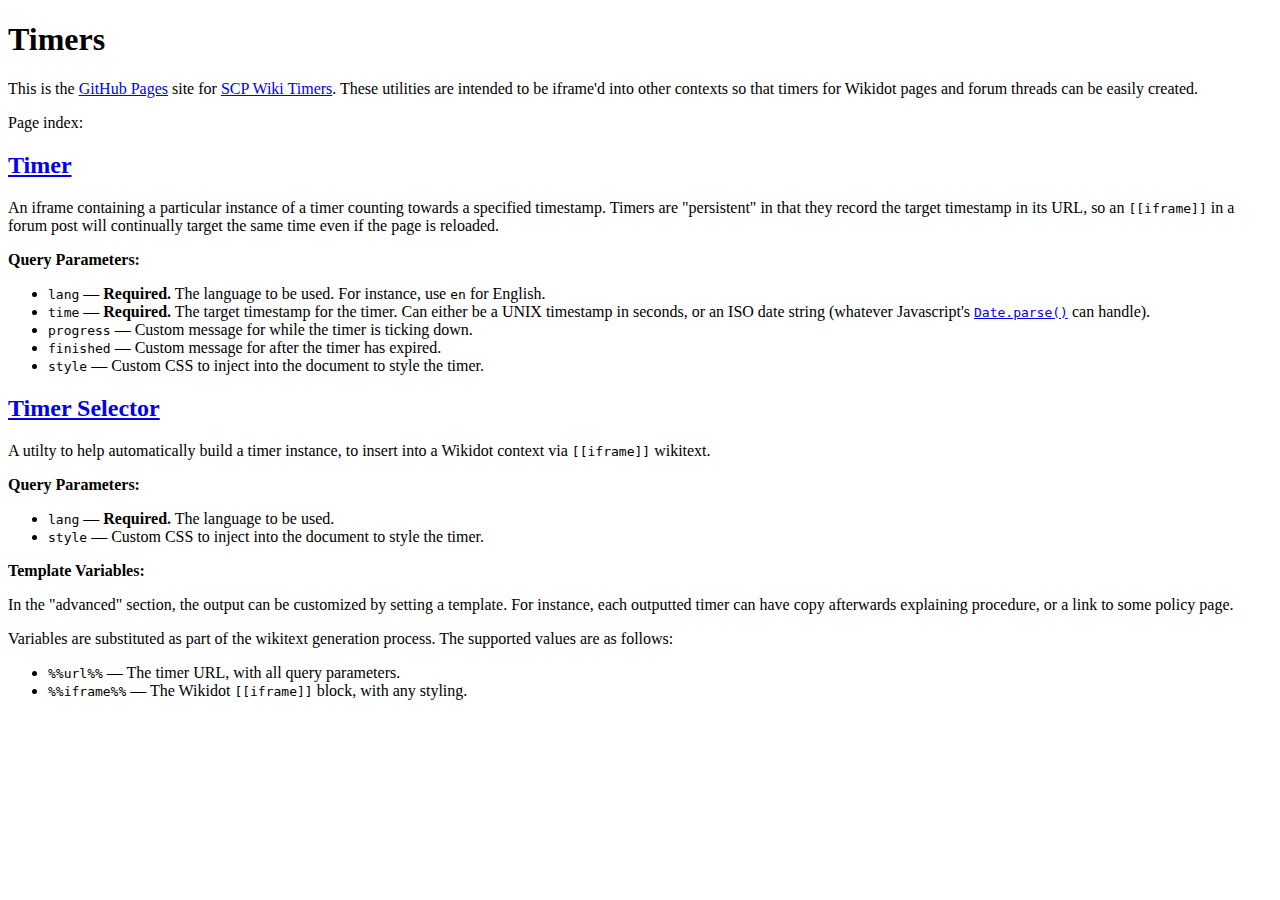
<file: tool/timer/index.html>
<!DOCTYPE html>
<html>
  <head>
    <title>SCP Wiki Timers</title>

    <meta charset="UTF-8">
  </head>

  <body>
    <h1>Timers</h1>

    <p>
      This is the <a href="https://pages.github.com/">GitHub Pages</a> site for <a href="https://github.com/scpwiki/timer">SCP Wiki Timers</a>. These utilities are intended to be iframe'd into other contexts so that timers for Wikidot pages and forum threads can be easily created.
    </p>

    <p>
      Page index:
    </p>

    <h2 id="timer"><a href="/tool/timer/timer.html">Timer</a></h2>

    <p>
      An iframe containing a particular instance of a timer counting towards a specified timestamp.

      Timers are "persistent" in that they record the target timestamp in its URL, so an
      <tt>[[iframe]]</tt> in a forum post will continually target the same time even if
      the page is reloaded.
    </p>

    <p>
      <strong>Query Parameters:</strong>
    </p>

    <ul>
      <li>
        <tt>lang</tt> &mdash; <strong>Required.</strong> The language to be used.
        For instance, use <tt>en</tt> for English.
      </li>

      <li>
        <tt>time</tt> &mdash; <strong>Required.</strong> The target timestamp for the timer.
        Can either be a UNIX timestamp in seconds, or an ISO date string (whatever Javascript's
        <a href="https://developer.mozilla.org/en-US/docs/Web/JavaScript/Reference/Global_Objects/Date/parse"><tt>Date.parse()</tt></a> can handle).
      </li>

      <li>
        <tt>progress</tt> &mdash; Custom message for while the timer is ticking down.
      </li>

      <li>
        <tt>finished</tt> &mdash; Custom message for after the timer has expired.
      </li>

      <li>
        <tt>style</tt> &mdash; Custom CSS to inject into the document to style the timer.
      </li>
    </ul>

    <h2 id="timer-selector"><a href="/tool/timer/timer-selector.html">Timer Selector</a></h2>

    <p>
      A utilty to help automatically build a timer instance, to insert into a Wikidot context
      via <tt>[[iframe]]</tt> wikitext.
    </p>

    <p>
      <strong>Query Parameters:</strong>
    </p>

    <ul>
      <li>
        <tt>lang</tt> &mdash; <strong>Required.</strong> The language to be used.
      </li>

      <li>
        <tt>style</tt> &mdash; Custom CSS to inject into the document to style the timer.
      </li>
    </ul>

    <p>
      <strong>Template Variables:</strong>
    </p>

    <p>
      In the "advanced" section, the output can be customized by setting a template.
      For instance, each outputted timer can have copy afterwards explaining procedure,
      or a link to some policy page.
    </p>

    <p>
      Variables are substituted as part of the wikitext generation process.
      The supported values are as follows:
    </p>

    <ul>
      <li>
        <tt>%%url%%</tt> &mdash; The timer URL, with all query parameters.
      </li>

      <li>
        <tt>%%iframe%%</tt> &mdash; The Wikidot <tt>[[iframe]]</tt> block, with any styling.
      </li>
    </ul>
  </body>
</html>
</file>
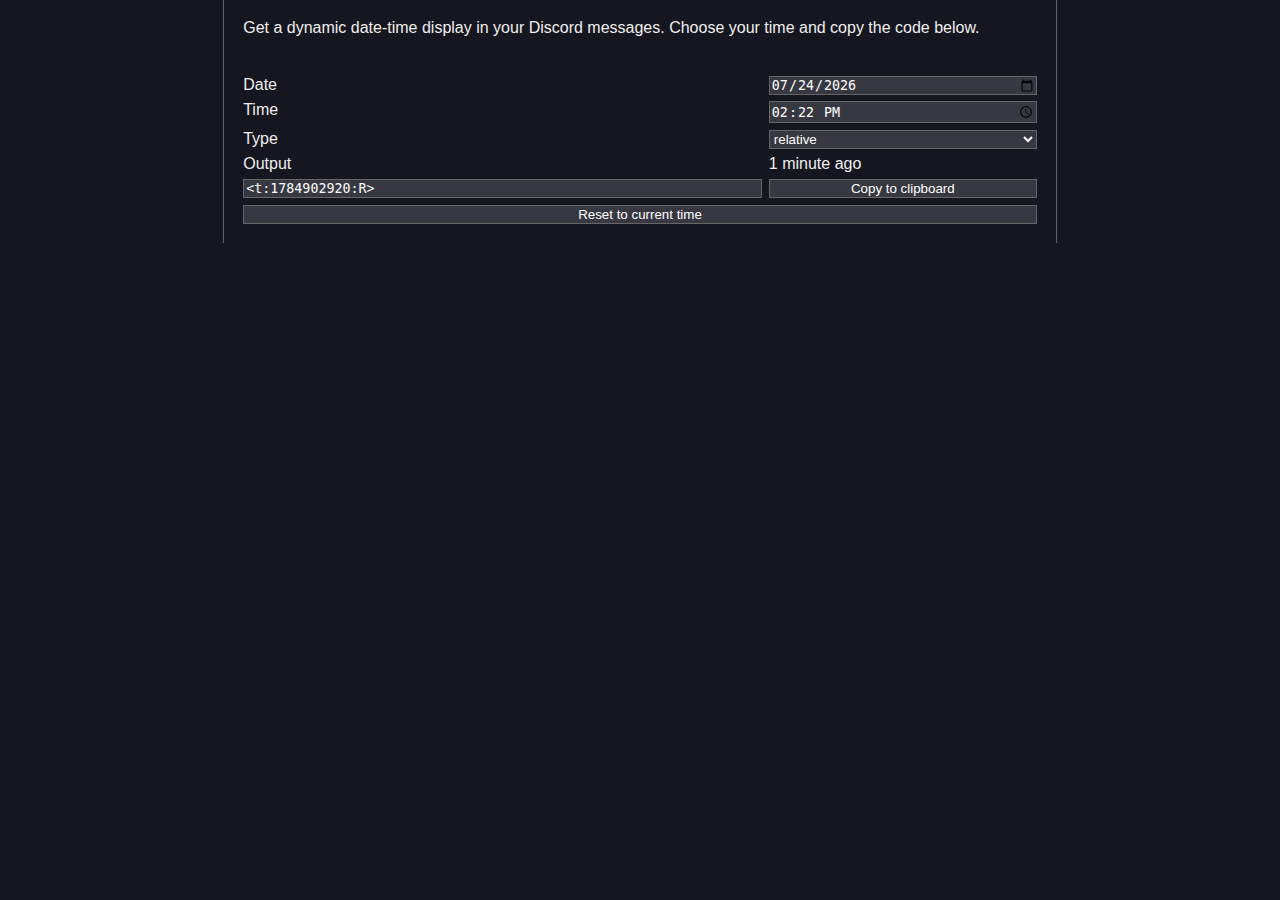
<file: tool/timestamp/index.html>
<html>
    <head>
        <link rel="stylesheet" href="stamp-gen.css">
    </head>
    <body>
        <div class="container">
            <p>Get a dynamic date-time display in your Discord messages. Choose your time and copy the code below.</p>
        </div>
        <div class="container">
            <span>Date</span><input type="date" id="d">
            <span>Time</span><input type="time" id="hm">
            <span>Type</span>
            <select id="t">
                <option value="t">short time</option>
                <option value="T">long time</option>
                <option value="d">short date</option>
                <option value="D">long date</option>
                <option value="f">long date with short time</option>
                <option value="F">long date with day of week and short time</option>
                <option value="R" selected>relative</option>
            </select>
            <span>Output</span><span id="preview"></span>
            <input type="text" readonly id="code" title="Press Ctrl/Cmd+C to copy"><button id="copy">Copy to clipboard</button>
            <button id="current">Reset to current time</button>
            <script>
            const dateInput = document.getElementById('d');
            const timeInput = document.getElementById('hm');
            const typeInput = document.getElementById('t');
            const output = document.getElementById('code');
            const copy = document.getElementById('copy');
            const current = document.getElementById('current');
            const preview = document.getElementById('preview');

            dateInput.onchange = updateOutput;
            timeInput.onchange = updateOutput;
            typeInput.onchange = updateOutput;
            output.onmouseover = function() { this.select(); }
            copy.onclick = async () => {
               updateOutput();
               try {
                  await navigator.clipboard.writeText(output.value);
                  alert("Successfully copied");
              } catch (e) {
                   alert(e);
              }
            }
            
            const onload =_=> {
                const now = new Date();
                dateInput.value = `${now.getFullYear()}-${(now.getMonth()+1).toString().padStart(2, '0')}-${now.getDate().toString().padStart(2, '0')}`;
                timeInput.value = `${now.getHours().toString().padStart(2, '0')}:${now.getMinutes().toString().padStart(2, '0')}`;
                updateOutput();
            }
            
            window.onload = onload;
            current.onclick = onload;
            
            const typeFormats = {
                't': { timeStyle: 'short' },
                'T': { timeStyle: 'medium' },
                'd': { dateStyle: 'short' },
                'D': { dateStyle: 'long' },
                'f': { dateStyle: 'long', timeStyle: 'short' },
                'F': { dateStyle: 'full', timeStyle: 'short' },
                'R': { style: 'long', numeric: 'auto' },
            };
            
            function automaticRelativeDifference(d) {
                const diff = -((new Date().getTime() - d.getTime())/1000)|0;
                const absDiff = Math.abs(diff);
                console.log(diff);
                if (absDiff > 86400*30*10) {
                    return { duration: Math.round(diff/(86400*365)), unit: 'years' };
                }
                if (absDiff > 86400*25) {
                    return { duration: Math.round(diff/(86400*30)), unit: 'months' };
                }
                if (absDiff > 3600*21) {
                    return { duration: Math.round(diff/86400), unit: 'days' };
                }
                if (absDiff > 60*44) {
                  return { duration: Math.round(diff/3600), unit: 'hours' };
                }
              if (absDiff > 30) {
                  return { duration: Math.round(diff/60), unit: 'minutes' };
                }
                return { duration: diff, unit: 'seconds' };
            }
            
            function updateOutput() {
                const selectedDate = new Date(dateInput.valueAsNumber + timeInput.valueAsNumber + new Date().getTimezoneOffset() * 60000);
                console.log(selectedDate);
                const ts = selectedDate.getTime().toString();
                output.value = `<t:${ts.substr(0, ts.length - 3)}:${typeInput.value}>`;

                if (['R'].includes(typeInput.value)) {
                    const formatter = new Intl.RelativeTimeFormat(navigator.language || 'en', typeFormats[typeInput.value] || {});
                    const format = automaticRelativeDifference(selectedDate);
                    preview.textContent = formatter.format(format.duration, format.unit);
               } else {
                   const formatter = new Intl.DateTimeFormat(navigator.language || 'en', typeFormats[typeInput.value] || {});
                   preview.textContent = formatter.format(selectedDate);
               }
               }
               </script>
        </div>
    </body>
</html>
</file>
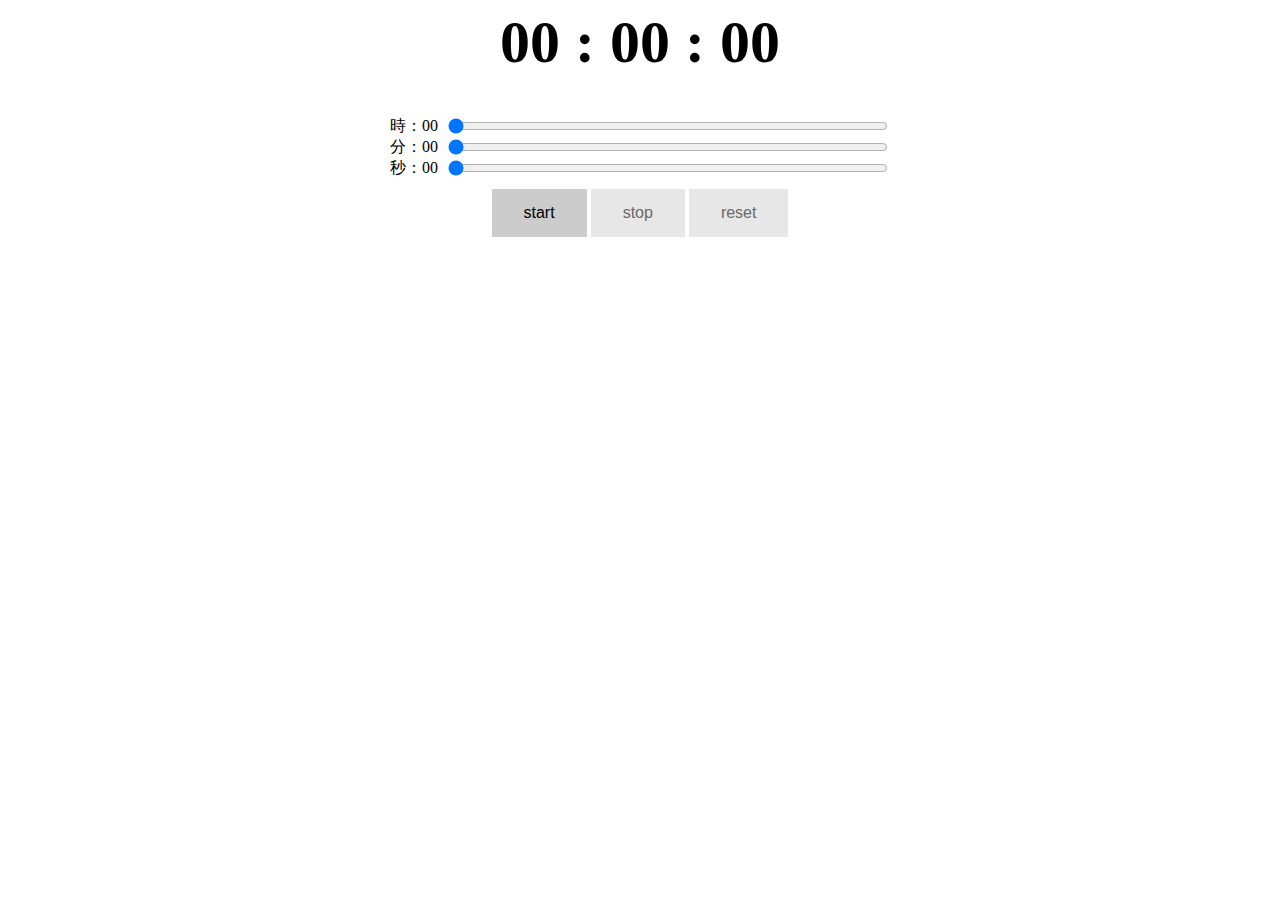
<file: tool/web-timer/index.html>
<html>
    <head>
    <link rel="stylesheet" href="web-timer.css">
    </head>
  <body>
      <div class="main_timer">
    <h1 id="varvar"><div  id="largehour" class="time_display"style="display: inline-block; _display: inline;"><span id="hour_display">00</span></div><span id="coron"> : </span>
        <div id="largeminute"class="time_display"style="display: inline-block; _display: inline;"><span id="minute_display">00</span></div><span id="coron"> : </span>
            <div id="largesecond" class="time_display"style="display: inline-block; _display: inline;"><span id="second_display">00</span></div></h1><br>
      </div>
            <div id="bargroup" class="bargroup">
<div class="time">時：<span id="hour_value">00</span><input id="hour" type = "range" min = "0" max = "99" step = "1" value="0" style="width:440px;height:10px;margin-left:10px"></div>
<div class="time">分：<span id="minute_value">00</span><input id="minute" type="range" min="0" max="59" step="1"  value="0" style="width:440px;height:10px;margin-left:10px;"></div>
<div class="time">秒：<span id="second_value">00</span><input id="second" type="range" min="0" max="59" step="1" value="0"  style="width:440px;height:10px;margin-left:10px"></div></div>
     
    <div class="button_format">
    <input type="button" id="start_button" value="start" onclick="start()">
    <input type="button" id="stop_button" value="stop" onclick="stop()" disabled>
    <input type="button" id="reset_button" value="reset" onclick="reset()" disabled><br>
      </div>
    
    <script>
  var time = document.getElementsByClassName('time');
  var time_display = document.getElementsByClassName("time_display");
  function rangeValue(time, target, target2) {
    return function(){
        if(time.value >= 10){
                 target.innerHTML = time.value;
                    target2.innerHTML = time.value;
           }else{
               target.innerHTML = "0"+time.value;
                    target2.innerHTML = "0"+time.value;
           }
    }
  }
  for(var i = 0; i<time.length;i++){
      bar=time[i].getElementsByTagName("input")[0];
      target=time[i].getElementsByTagName("span")[0];
      target2=time_display[i].getElementsByTagName("span")[0];
      bar.addEventListener("input",rangeValue(bar,target,target2));
  }
        
        function timeAll(){
            var hour_all = document.getElementById("hour").value;
            var minute_all = document.getElementById("minute").value;
                var second_all = document.getElementById("second").value;
            var all = Number(hour_all*3600)+Number(minute_all*60)+Number(second_all);
            return all;
        }
        
        var ontheway = false;
        var onthewayallsec = 0;
        
        function start(){
            document.getElementById("bargroup").style.visibility="hidden";
            document.getElementById("start_button").disabled="disabled";
            document.getElementById("reset_button").disabled="disabled";
            document.getElementById("stop_button").disabled=""
            if(ontheway == false){
                          var allsec = timeAll(); 
               }else{
                   var allsec = onthewayallsec;
               }
            ontheway = false;
            var dt = new Date();
            var endDt = new Date(dt.getTime() + allsec * 1000);
            hour = Math.floor(allsec/3600);
            if(hour < 10){
            largehour.innerHTML="0"+hour;
               }else{
               largehour.innerHTML=hour;
               }
            hour_remainder =Math.floor(allsec%3600);
            minute = Math.floor(hour_remainder/60);
            if(minute < 10){
            largeminute.innerHTML="0"+minute;
               }else{
               largeminute.innerHTML=minute;
               }
            sec=Math.floor(hour_remainder%60);
      if(sec < 10){
            largesecond.innerHTML="0"+sec;
               }else{
               largesecond.innerHTML=sec;
               }
  var count_down = setInterval(function(){
    allsec = allsec-0.1;
          dt = new Date();
            hour = Math.floor(allsec/3600);
            if(hour < 10){
            largehour.innerHTML="0"+hour;
               }else{
               largehour.innerHTML=hour;
               }
            hour_remainder =Math.floor(allsec%3600);
            minute = Math.floor(hour_remainder/60);
            if(minute < 10){
            largeminute.innerHTML="0"+minute;
               }else{
               largeminute.innerHTML=minute;
               }
            sec=Math.floor(hour_remainder%60);
      if(sec < 10){
            largesecond.innerHTML="0"+sec;
               }else{
               largesecond.innerHTML=sec;
               }
    if(dt.getTime() >= endDt.getTime()){
      clearInterval(count_down);
        largeminute.innerHTML=minute;
        largesecond.innerHTML="00";
          largeminute.innerHTML="00";
          largehour.innerHTML="00";
    }
      if(ontheway == true){
         clearInterval(count_down);
         onthewayallsec = allsec;
         }
  }, 100);
        }
        
        function stop(){
            ontheway = true;
            document.getElementById("start_button").disabled="";
            document.getElementById("reset_button").disabled="";
            document.getElementById("stop_button").disabled="disabled"
        }
        
        function reset(){
          location.reload();
        }
           </script>
      </body>
</html>
</file>
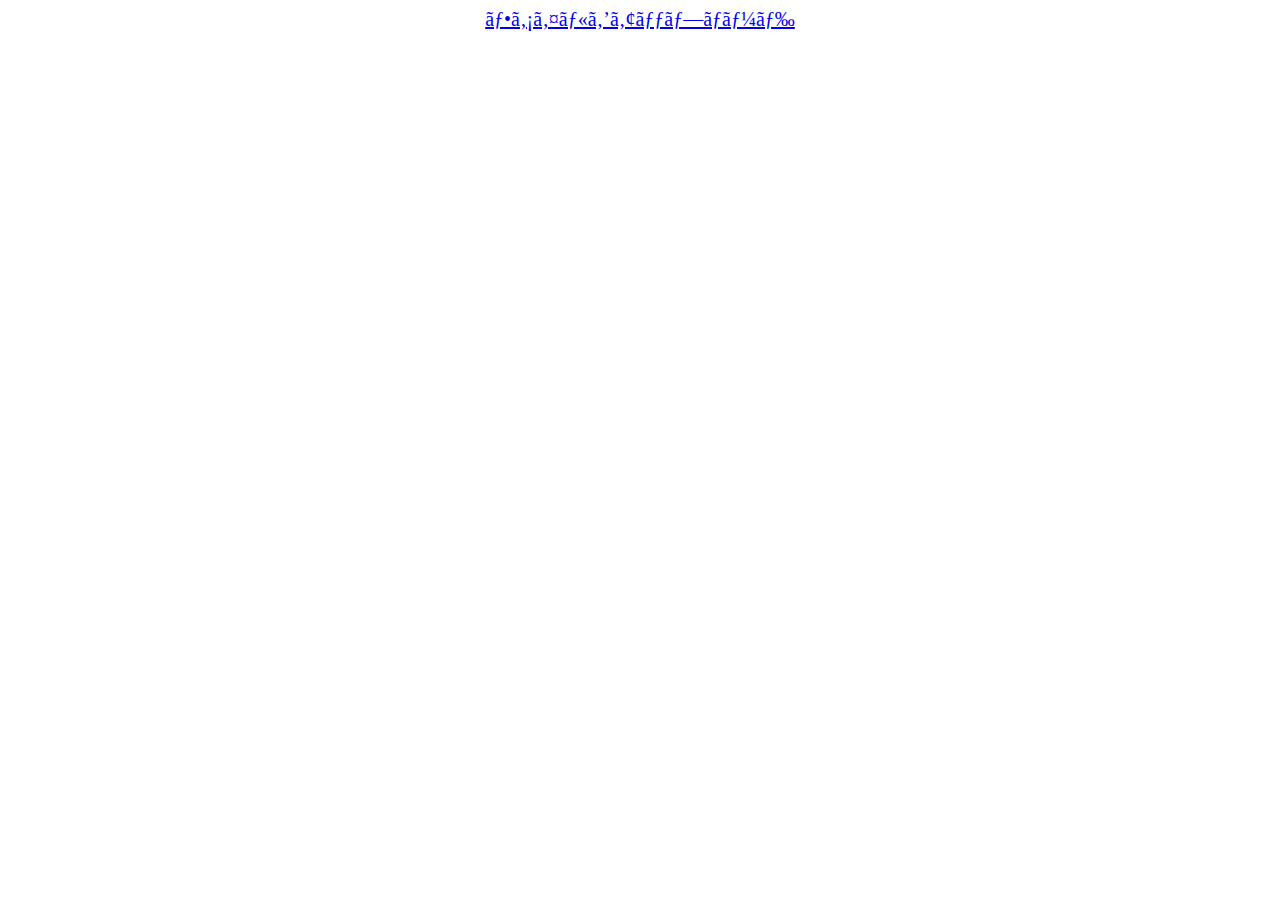
<file: tool/files/creator.html>
<html>

<head>
    <script>
        function upload() {
            // パラメータ取得
            let urlparam = window.location.search;
            if (urlparam) {
                //パラメータを解析
                urlparam = urlparam.substring(1);
                let params = urlparam.split(/[&=]/);
                let mode = params[1];
                let userid = params[3];
                //4桁乱数生成
                let charset = "abcdefghijklmnopqrstuvwxyz0123456789";
                let random = "";
                for (let step = 0; step < 4; step++) {
                    random += charset[Math.floor(Math.random() * charset.length)];
                }
                //１ページ目 or 2ページ目以降
                if (mode === "first") {
                    top.location.href = `https://shugakukan-council.wikidot.com/file:${userid}-1-${random}/parentPage/portal:${userid}/title/無題のファイル(1)/#_editpage`;
                } else if (mode === "normal") {
                    let filecount = Number(params[5].split(/-/)[1]) + 1;
                    top.location.href = `https://shugakukan-council.wikidot.com/file:${userid}-${filecount}-${random}/parentPage/portal:${userid}/title/無題のファイル(${filecount})/#_editpage`;
                }
            } else {
                alert("データ取得エラー");
            }
        }
    </script>
    <style>
        @import url("https://scp-jp.github.io/files/util/common/styles/off-canvas.css");

        body {
            background: transparent;
        }

        #fileupload {
            display: block;
            text-align: center;
            font-size: 20px;
        }
    </style>
</head>

<body>
<a id="fileupload" href="javascript:upload()">ファイルをアップロード</a>
</body>

</html>
</file>
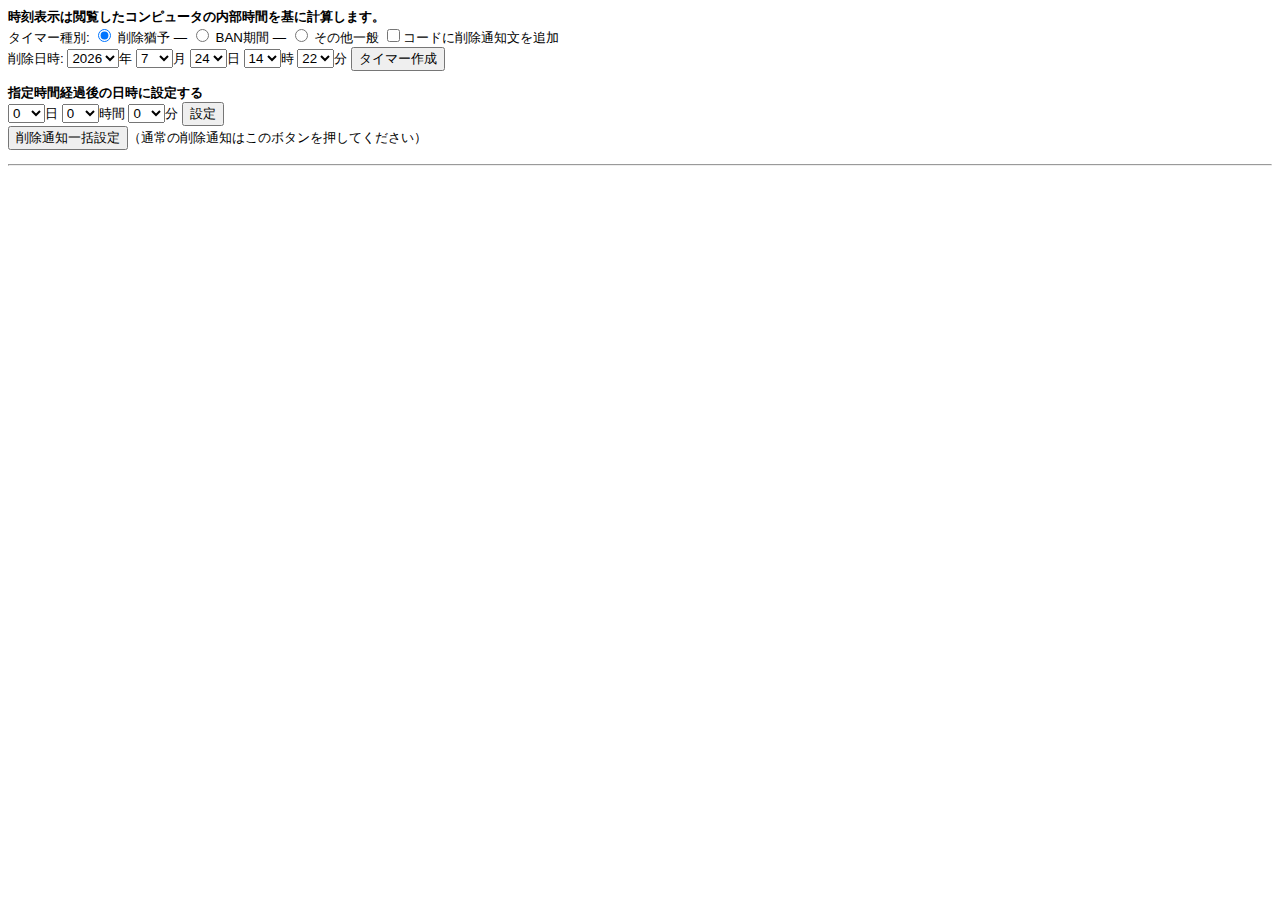
<file: tool/timer-jp/main.html>
<script src="https://ajax.googleapis.com/ajax/libs/jquery/2.2.2/jquery.min.js"></script>
    <script type="text/javascript" src="/tool/timer-jp/timer-gen.js"></script>
    <style type="text/css">
     body {
     font-family: Verdana, Arial, Helvetica, sans-serif;
     font-size: 10pt;
     }
     h1, h2, h3, h4, h5, h6 {
     margin: 5px 0;
     }
     blockquote {
     margin: 5px 10px;
     padding: 10px 20px;
     border: dashed 1px #808080;
     background-color: #f0f0f0;
     }
    </style>
  </head>
  <body>
    <div><strong>時刻表示は閲覧したコンピュータの内部時間を基に計算します。</strong></div>

    <form id="genForm" action="javascript:generateDeletionLink()">
     <div id="genFormContents">
     <div>タイマー種別: <input type="radio" name="type" value="0" checked="checked"> 削除猶予 &mdash;
     <input type="radio" name="type" value="1" /> BAN期間 &mdash;
     <input type="radio" name="type" value="2" /> その他一般
     <input id="notice" type="checkbox" name="notice" value="1" />コードに削除通知文を追加
     </div>
     <div>削除日時:
     <select id="genYear" name="year"></select>年
     <select id="genMonth" name="month"></select>月
     <select id="genDay" name="day"></select>日

     <select id="genHour" name="hour"></select>時
     <select id="genMinute" name="minute"></select>分
      <button type="submit">タイマー作成</button>
     </div>
     </div>
    </form>
    <div><strong>指定時間経過後の日時に設定する</strong></div>
    <form id="aftForm" action="javascript:setDeletionTimer()">
     <div id="aftFormContents">
     <select id="aftDay" name="day"></select>日
     <select id="aftHour" name="hour"></select>時間
     <select id="aftMinute" name="minute"></select>分
     <button type="submit">設定</button>
     </div>
     <div>
     <button type="button" id="batchDel">削除通知一括設定</button>（通常の削除通知はこのボタンを押してください）
     </div>
    </form>
    <hr />
    <div id="generated" style="display: none;">
     <div>タイマーを貼るには下記のコードをクリックしてコピーしてください。</div>
     <div>
     <textarea id="code" class="hidden" cols="60" rows="4" onclick="copy()" readonly></textarea>
     </div>
     <div>
     <iframe style="width: 400px; height: 50px;"></iframe>
     </div>
    </div>
    <script type="text/javascript">
     $(document).ready(initGenerators);
    </script>
</file>
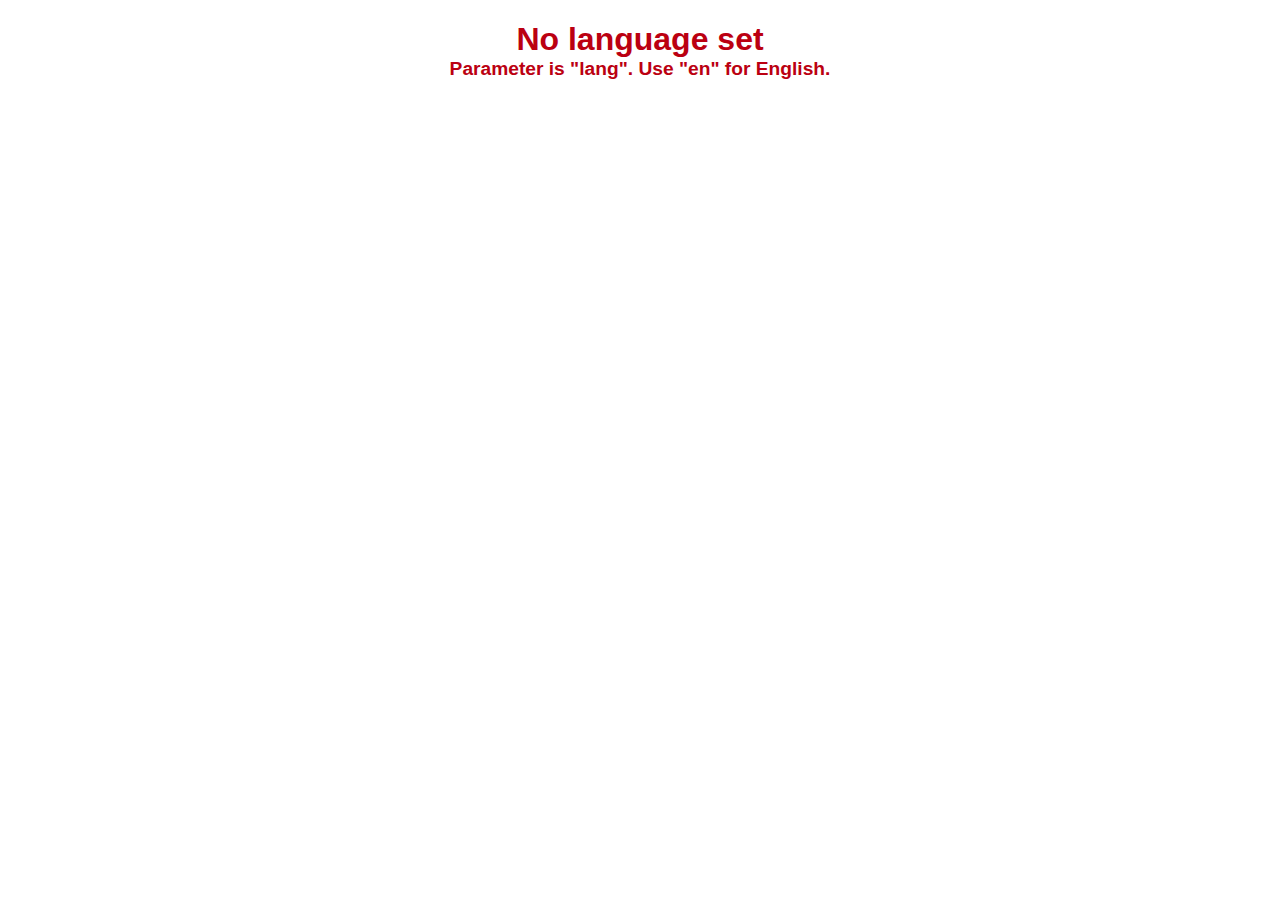
<file: tool/timer/timer-selector.html>
<!DOCTYPE html>
<html>
  <head>
    <meta charset="UTF-8">
    <meta name="description" content="SCP Wiki Timer Selector">
    <meta name="keywords" content="scp,wiki,timer,selector,generator">
    <link rel="stylesheet" href="/tool/timer/timer-selector.css">
    <script src="/tool/timer/timer-selector.js"></script>
    <title>Timer Selector</title>
  </head>

  <body>
    <noscript>This application requires Javascript to function.</noscript>

    <h1 id="error" class="hidden"></h1>

    <div id="form">
      <fieldset id="timer-type">
        <legend id="timer-type-label"></legend>

        <!-- Generic -->
        <span>
          <input id="timer-type-generic" type="radio" name="timer-type" value="generic" checked>
          <label id="timer-type-generic-label" for="timer-type"></label>
        </span>

        <!-- Deletion -->
        <span>
          <input id="timer-type-deletion" type="radio" name="timer-type" value="deletion">
          <label id="timer-type-deletion-label" for="timer-type"></label>
        </span>

        <!-- Ban -->
        <span>
          <input id="timer-type-ban" type="radio" name="timer-type" value="ban">
          <label id="timer-type-ban-label" for="timer-type"></label>
        </span>
      </fieldset>

      <fieldset id="start">
        <legend id="start-label"></legend>

        <!-- now -->
        <span>
          <input id="start-now" type="radio" name="start" value="now" checked>
          <label id="start-now-label" for="now"></label>
        </span>

        <!-- later / other time -->
        <span>
          <input id="start-later" type="radio" name="start" value="later">
          <label id="start-later-label" for="later"></label>
          <input id="start-later-date" class="radio-text" type="date"></input>
          <input id="start-later-time" class="radio-text" type="time"></input>
        </span>
      </fieldset>

      <fieldset id="duration">
        <legend id="duration-label"></legend>

        <!-- 1 day -->
        <span>
          <input id="duration-1d" type="radio" name="duration" value="86400000" checked>
          <label id="duration-1d-label" for="86400000"></label> <!-- in ms -->
        </span>

        <!-- 1 week -->
        <span>
          <input id="duration-1w" type="radio" name="duration" value="604800000">
          <label id="duration-1w-label" for="604800000"></label>
        </span>

        <!-- 2 weeks -->
        <span>
          <input id="duration-2w" type="radio" name="duration" value="1209600000">
          <label id="duration-2w-label" for="1209600000"></label>
        </span>

        <!-- 1 year -->
        <span>
          <input id="duration-1y" type="radio" name="duration" value="31536000000">
          <label id="duration-1y-label" for="31536000000"></label>
        </span>

        <!-- custom -->
        <span>
          <input id="duration-custom" type="radio" name="duration" value="custom">
          <label id="duration-custom-label" for="custom"></label>
          <input id="duration-custom-value" class="radio-text" type="number" size="6"></input>
          <select id="duration-custom-unit">
            <option id="unit-minute" value="60000"></option>
            <option id="unit-hour" value="3600000"></option>
            <option id="unit-day" value="86400000"></option>
            <option id="unit-week" value="604800000"></option>
            <option id="unit-month" value="2592000000"></option>
            <option id="unit-year" value="31536000000"></option>
          </select>
        </span>
      </fieldset>

      <fieldset id="messages">
        <legend id="messages-label"></legend>

        <div class="text">
          <label id="message-progress-label"></label>
          <input id="message-progress" type="text"></input>
        </div>

        <div class="text">
          <label id="message-finished-label"></label>
          <input id="message-finished" type="text"></input>
        </div>
      </fieldset>

      <fieldset id="advanced">
        <legend id="advanced-label"></legend>

        <div class="text message-short">
          <label id="height-label"></label>
          <input id="height" type="text" value="200px"></input>
        </div>

        <div class="text message-short">
          <label id="width-label"></label>
          <input id="width" type="text" value="750px"></input>
        </div>

        <div class="text">
          <label id="custom-css-label"></label><br>
          <textarea id="custom-css" cols="60" rows="4"></textarea>
        </div>

        <div class="text">
          <label id="template-label"></label><br>
          <textarea id="template" cols="60" rows="4">%%iframe%%</textarea>
        </div>
      </fieldset>

      <div>
        <button id="build"></button>

        <span class="info">
          [<a id="info-help" href="https://scpwiki.github.io/timer" target="_blank"></a>]
          [<a id="info-source" href="https://github.com/scpwiki/timer" target="_blank"></a>]
        </span>
      </div>
    </div>

    <!-- output -->
    <div><textarea id="output" class="hidden" cols="60" rows="4" onclick="copy()" readonly></textarea></div>
  </body>
</html>
</file>
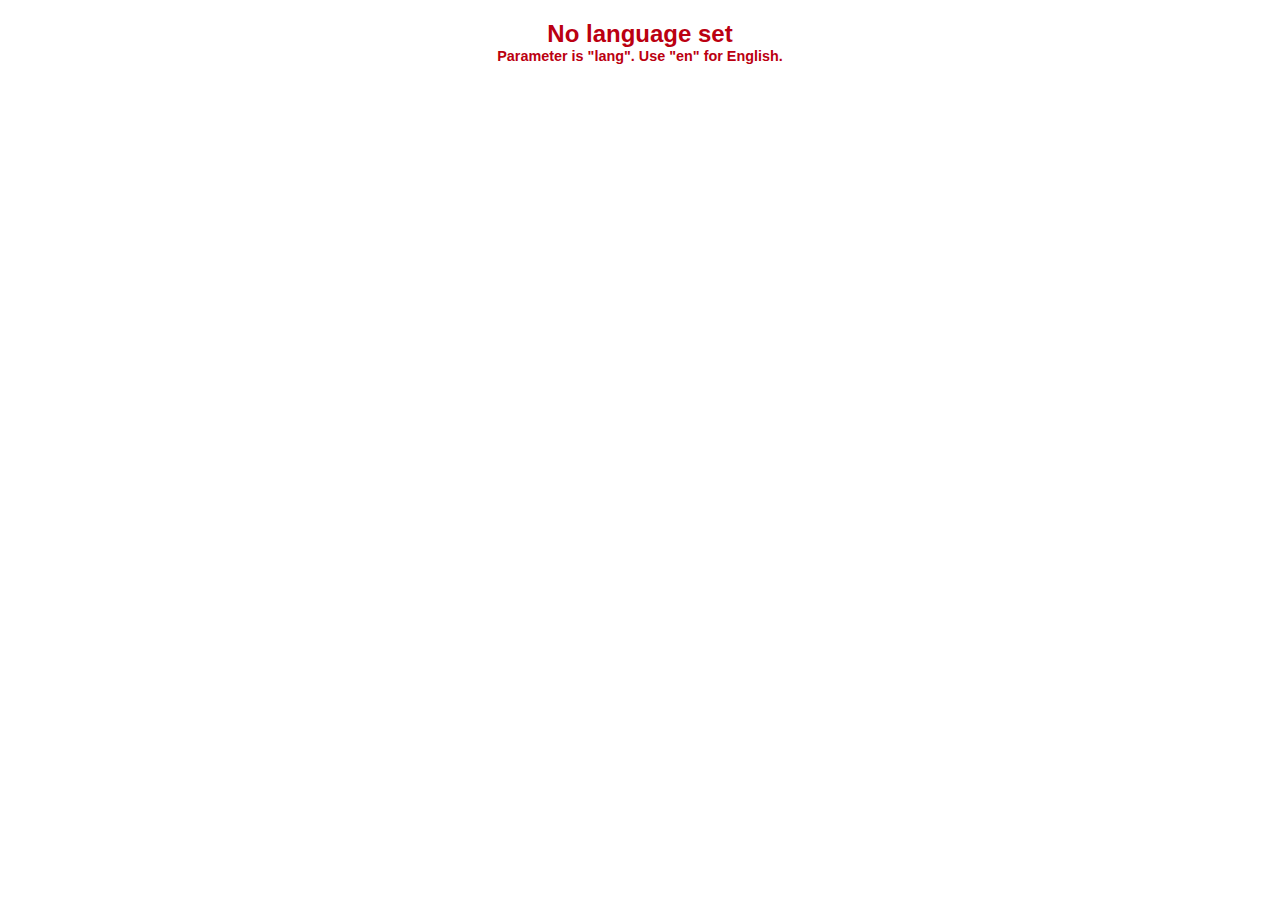
<file: tool/timer/timer.html>
<!DOCTYPE html>
<html>
  <head>
    <meta charset="UTF-8">
    <meta name="description" content="SCP Wiki Timer instance">
    <meta name="keywords" content="scp,wiki,timer">
    <link rel="stylesheet" href="/tool/timer/timer.css">
    <script src="/tool/timer/timer.js"></script>
    <title>Timer (initializing...)</title>
  </head>

  <body>
    <noscript>This application requires Javascript to function.</noscript>

    <div id="timer">
      <h2 id="title"></h2>

      <div id="clock">
        <div id="years-div" class="unit">
          <span id="years" class="unit-value"></span>
          <span id="years-label" class="unit-label"></span>
        </div>

        <div id="months-div" class="unit">
          <span id="months" class="unit-value"></span>
          <span id="months-label" class="unit-label"></span>
        </div>

        <div id="days-div" class="unit">
          <span id="days" class="unit-value"></span>
          <span id="days-label" class="unit-label"></span>
        </div>

        <div id="hours-div" class="unit">
          <span id="hours" class="unit-value"></span>
          <span id="hours-label" class="unit-label"></span>
        </div>

        <div id="minutes-div" class="unit">
          <span id="minutes" class="unit-value"></span>
          <span id="minutes-label" class="unit-label"></span>
        </div>

        <div id="seconds-div" class="unit">
          <span id="seconds" class="unit-value"></span>
          <span id="seconds-label" class="unit-label"></span>
        </div>
      </div>
    </div>
  </body>
</html>
</file>
<file: tool/timestamp/stamp-gen.css>
html,body{margin:0;padding:0;background:#161620;color:#eee;font-family:sans-serif;}
.container{display:grid;grid-template-columns:1fr max-content;width:50rem;margin:0 auto;border-right:1px solid #666;border-left:1px solid #666;padding:1rem;}
.container>*{margin:0.2rem;}
#current{grid-column:span 2;}
input,select,button{background:#383842;color:#fff;border:1px solid #666;}
#code{font-family:monospace}

@media (max-width: 50rem) {
	div.container{display:flex;flex-direction:column;width:90%}
	div.container>*{margin:1rem 0.2rem}
}
</file>
<file: tool/web-timer/web-timer.css>
.main_timer{
  text-align: center;
}

.button_format {
  text-align: center;
  margin-top: 10px;
}

input[type="button"] {
  background-color: #ccc;
  border: none;
  color: black;
  padding: 15px 32px;
  text-decoration: none;
  display: inline-block;
  font-size: 16px;
  text-align: center;
}

input[type="button"]:disabled{
  background-color: #e7e7e7;
  color: #696969;
}

span[id="hour_display"],
span[id="minute_display"],
span[id="second_display"],
span[id="coron"],
.time_display{
  font-size: 60px;
}

@media all {
.bargroup{
    text-align: center;
    }
}
</file>
<file: tool/timer/timer-selector.css>
/* Main elements */
body {
  font-family: Arial, sans-serif;
}

fieldset {
  margin: 0.2em;
}

.radio-text {
  margin-left: 0.2em;
}

.text {
  margin-top: 0.2em;
}

.text input {
  width: 50%;
}

.text-short input {
  width: 25%;
}

#build {
  margin: 0.4em;
}

.info {
  font-size: 0.8em;
}

/* Basic utility classes */
.hidden {
  display: none;
}

#error {
  text-align: center;
  color: #b01;
}

.error-secondary {
  font-size: 0.6em;
}

#output {
  font-family: 'Droid Sans Mono', 'DejaVu Sans Mono', monospace;
  margin: 0.25em;
}
</file>
<file: tool/timer/timer.css>
/* Main elements */
body {
  font-family: Arial, sans-serif;
}

#title {
  text-align: center;
}

#clock {
  text-align: center;
  background-color: #eee;
  border-radius: 0.25em;
  padding: 1em;
  margin: 1em;
}

.unit {
  display: inline-block;
  margin: 0.5em;
}

.unit-value {
  font-family: 'Droid Sans Mono', 'DejaVu Sans Mono', monospace;
  font-size: 2em;
  background-color: #ccc;
  border-radius: 0.25em;
  padding: 0.15em;
}

.unit-label {
  font-size: 1em;
}

/* Basic utility classes */
.hidden {
  display: none;
}

.error {
  color: #b01;
}

.error-secondary {
  font-size: 0.6em;
}

.progress {
  color: black;
}

.finished {
  color: #282;
}
</file>
